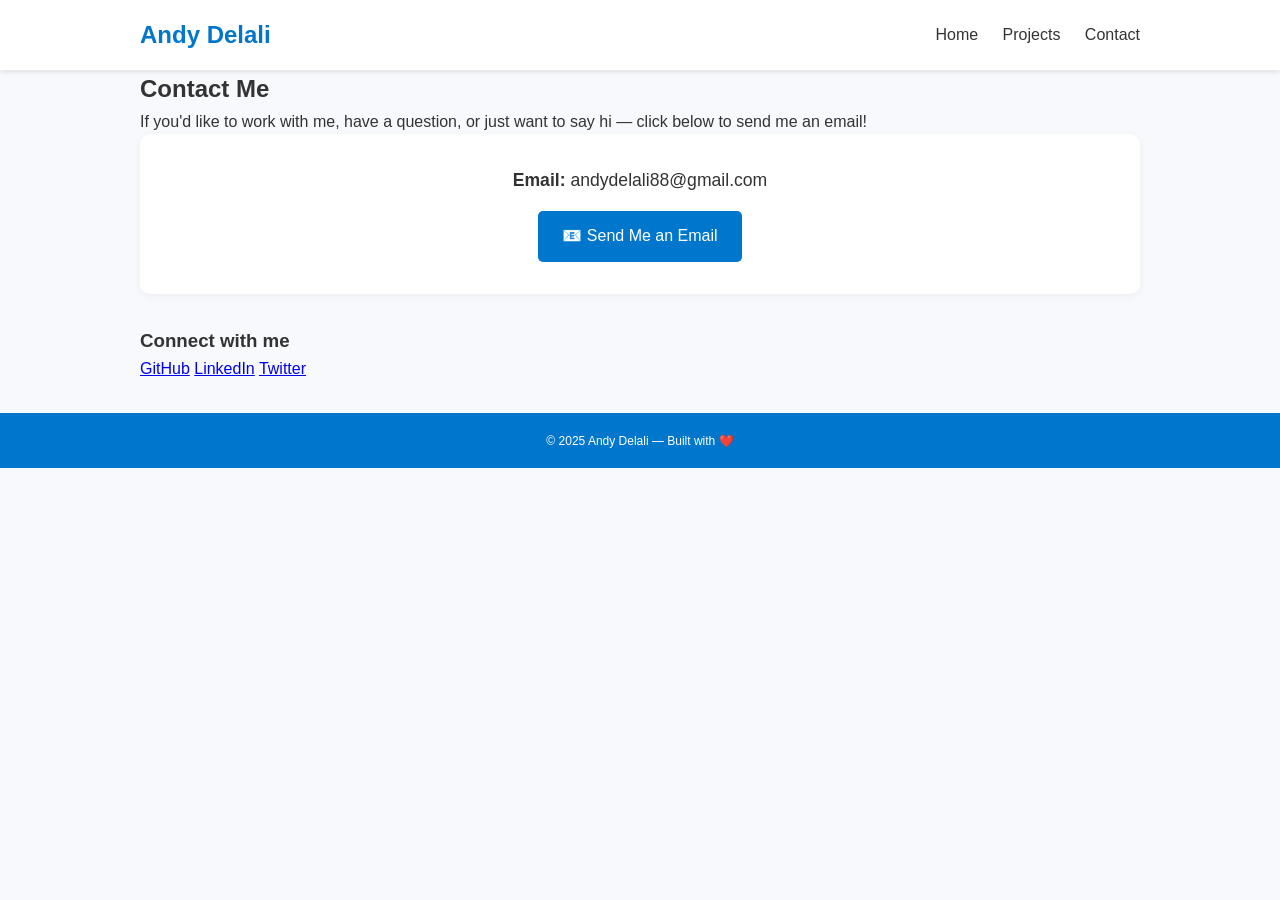
<file: contact.html>
<!doctype html>
<html lang="en">
<head>
  <meta charset="utf-8" />
  <meta name="viewport" content="width=device-width,initial-scale=1" />
  <title>Contact — Andy Delali</title>
  <link rel="stylesheet" href="styles.css">
</head>
<body>
  <header class="site-header">
    <div class="container">
      <h1 class="logo">Andy Delali</h1>
      <nav class="main-nav">
        <a href="index.html">Home</a>
        <a href="projects.html">Projects</a>
        <a href="contact.html" class="active">Contact</a>
      </nav>
    </div>
  </header>

  <main class="container">
    <section class="contact">
      <h2>Contact Me</h2>
      <p>If you'd like to work with me, have a question, or just want to say hi — click below to send me an email!</p>

      <div class="email-box">
        <p><strong>Email:</strong> andydelali88@gmail.com</p>
        <a href="mailto:andydelali88@gmail.com?subject=Let's%20Work%20Together&body=Hi%20Your%20Name,%20I%20saw%20your%20portfolio%20and..." class="email-button">📧 Send Me an Email</a>
      </div>

      <div class="socials">
        <h3>Connect with me</h3>
        <a href="https://github.com/andydelali" target="_blank">GitHub</a>
        <a href="https://linkedin.com/in/andydelali" target="_blank">LinkedIn</a>
        <a href="https://twitter.com/andydelali24" target="_blank">Twitter</a>
      </div>
    </section>
  </main>

  <footer class="site-footer">
    <div class="container">
      <small>© 2025 Andy Delali — Built with ❤️</small>
    </div>
  </footer>
</body>
</html>
</file>
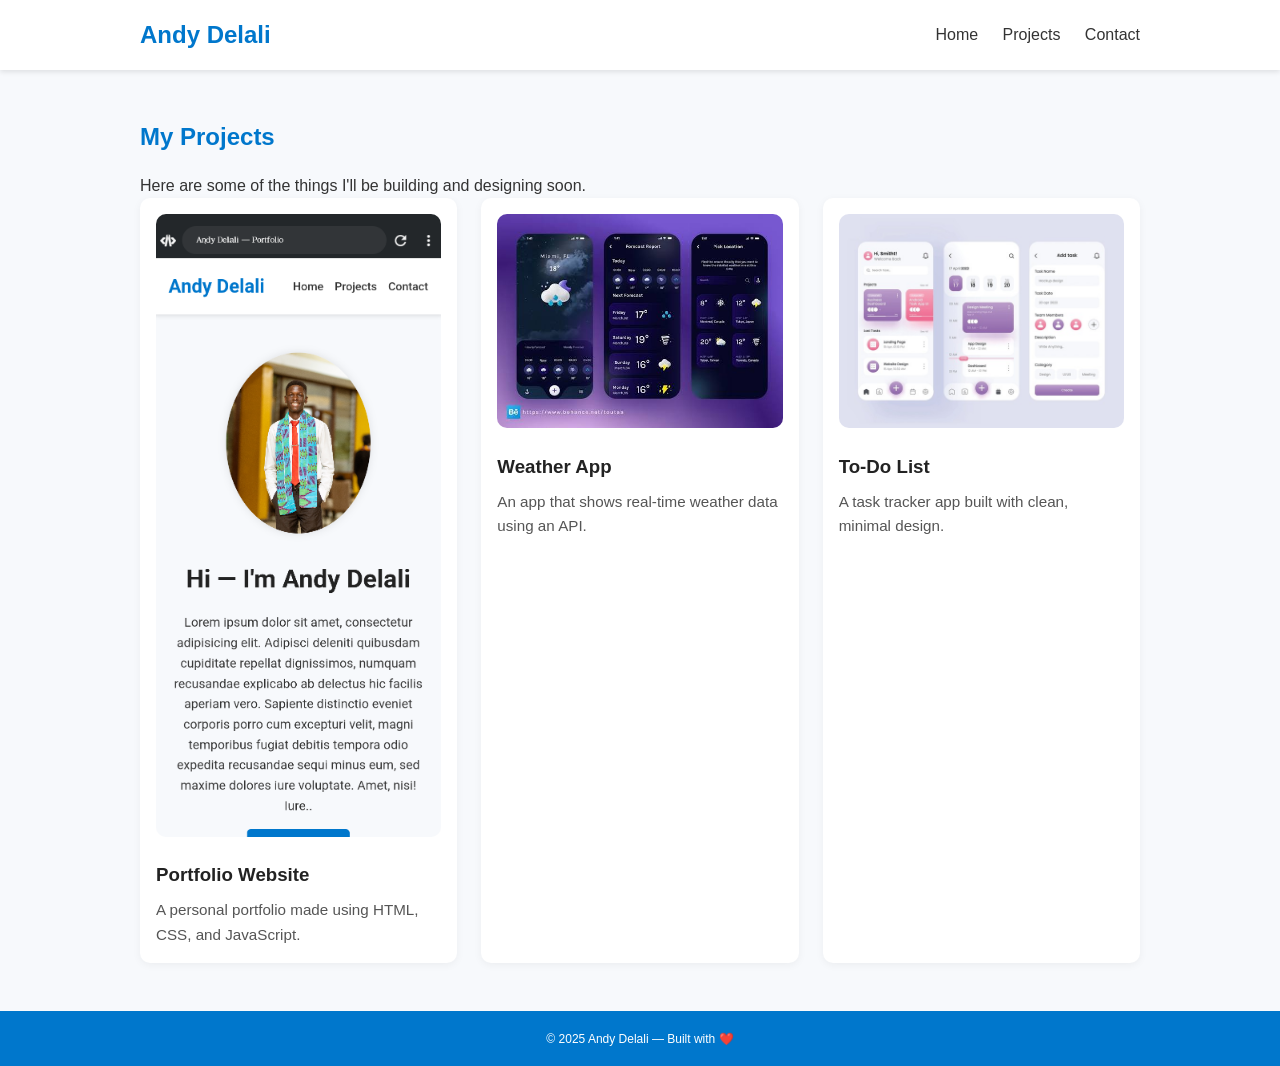
<file: projects.html>
<!doctype html>
<html lang="en">
<head>
  <meta charset="utf-8" />
  <meta name="viewport" content="width=device-width,initial-scale=1" />
  <title>Projects — Your Name</title>
  <link rel="stylesheet" href="styles.css">
</head>
<body>
  <header class="site-header">
    <div class="container">
      <h1 class="logo">Andy Delali</h1>
      <nav class="main-nav">
        <a href="index.html">Home</a>
        <a href="projects.html" class="active">Projects</a>
        <a href="contact.html">Contact</a>
      </nav>
    </div>
  </header>

  <main class="container">
    <section class="projects">
      <h2>My Projects</h2>
      <p>Here are some of the things I'll be building and designing soon.</p>

      <div class="project-grid">
        <article class="project-card">
          <img src="images/Portfolio.png" alt="Image of a portfolio wesite">
          <h3>Portfolio Website</h3>
          <p>A personal portfolio made using HTML, CSS, and JavaScript.</p>
        </article>

        <article class="project-card">
          <img src="images/Weather.jpeg" alt="Image of a weather app">
          <h3>Weather App</h3>
          <p>An app that shows real-time weather data using an API.</p>
        </article>

        <article class="project-card">
          <img src="images/Task app.jpg" alt="Image of a to do list">
          <h3>To-Do List</h3>
          <p>A task tracker app built with clean, minimal design.</p>
        </article>
      </div>
    </section>
  </main>

  <footer class="site-footer">
    <div class="container">
      <small>© 2025 Andy Delali — Built with ❤️</small>
    </div>
  </footer>
</body>
</html>
</file>
<file: styles.css>
/* ---------- 1. Basic Reset ---------- */
* {
  margin: 0;
  padding: 0;
  box-sizing: border-box;
}

/* ---------- 2. Body styling ---------- */
body {
  font-family: Arial, Helvetica, sans-serif;
  line-height: 1.6;
  background-color: #f7f9fc;
  color: #333;
}

/* ---------- 3. Container ---------- */
.container {
  width: 90%;
  max-width: 1000px;
  margin: auto;
}

/* ---------- 4. Header ---------- */
.site-header {
  background-color: #fff;
  box-shadow: 0 2px 5px rgba(0,0,0,0.1);
  position: sticky;
  top: 0;
  z-index: 10;
}

.site-header .container {
  display: flex;
  justify-content: space-between;
  align-items: center;
  padding: 1rem 0;
}

.logo {
  font-size: 1.5rem;
  color: #0077cc;
  font-weight: bold;
}

.main-nav a {
  margin-left: 20px;
  text-decoration: none;
  color: #333;
  font-weight: 500;
}

.main-nav a:hover {
  color: #0077cc;
}

/* ---------- 5. Hero Section ---------- */
.hero {
  display: flex;
  align-items: center;
  justify-content: space-between;
  padding: 3rem 0;
  gap: 2rem;
}

.hero-photo {
  width: 250px;
  border-radius: 50%;
  object-fit: cover;
  box-shadow: 0 0 10px rgba(0,0,0,0.1);
}

.hero-text h2 {
  font-size: 2rem;
  color: #222;
}

.hero-text p {
  margin: 1rem 0;
}

.cta {
  display: inline-block;
  background-color: #0077cc;
  color: white;
  padding: 0.7rem 1.2rem;
  border-radius: 5px;
  text-decoration: none;
}

.cta:hover {
  background-color: #005fa3;
}

/* ---------- 6. About Section ---------- */
.about {
  background-color: #fff;
  padding: 2rem;
  border-radius: 10px;
  box-shadow: 0 2px 8px rgba(0,0,0,0.05);
  margin-bottom: 3rem;
}

/* ---------- 7. Footer ---------- */
.site-footer {
  background-color: #0077cc;
  color: white;
  text-align: center;
  padding: 1rem 0;
  margin-top: 2rem;
  font-size: 0.9rem;
}

/* ---------- 8. Responsive (mobile) ---------- */
@media (max-width: 768px) {
  .hero {
    flex-direction: column;
    text-align: center;
  }

  .hero-photo {
    width: 180px;
  }

  .main-nav a {
    margin-left: 10px;
    font-size: 0.9rem;
  }
}
  
/* ---------- 9. Projects Page ---------- */
.projects {
  margin: 3rem 0;
}

.projects h2 {
  color: #0077cc;
  margin-bottom: 1rem;
}

.project-grid {
  display: grid;
  grid-template-columns: repeat(auto-fit, minmax(280px, 1fr));
  gap: 1.5rem;
}

.project-card {
  background-color: #fff;
  border-radius: 10px;
  box-shadow: 0 2px 8px rgba(0,0,0,0.05);
  padding: 1rem;
  transition: transform 0.2s, box-shadow 0.2s;
}

.project-card:hover {
  transform: translateY(-5px);
  box-shadow: 0 4px 12px rgba(0,0,0,0.1);
}

.project-card img {
  width: 100%;
  border-radius: 10px;
  margin-bottom: 1rem;
  object-fit: cover;
}

.project-card h3 {
  margin-bottom: 0.5rem;
  color: #222;
}

.project-card p {
  color: #555;
  font-size: 0.95rem;
}

/* ---------- 11. Mailto Contact Button ---------- */
.email-box {
  text-align: center;
  background-color: #fff;
  padding: 2rem;
  border-radius: 10px;
  box-shadow: 0 2px 8px rgba(0,0,0,0.05);
  margin-bottom: 2rem;
}

.email-box p {
  margin-bottom: 1rem;
  font-size: 1.1rem;
  color: #333;
}

.email-button {
  display: inline-block;
  background-color: #0077cc;
  color: #fff;
  text-decoration: none;
  padding: 0.8rem 1.5rem;
  border-radius: 5px;
  font-weight: 500;
  transition: background-color 0.3s ease;
}

.email-button:hover {
  background-color: #005fa3;
}
</file>
